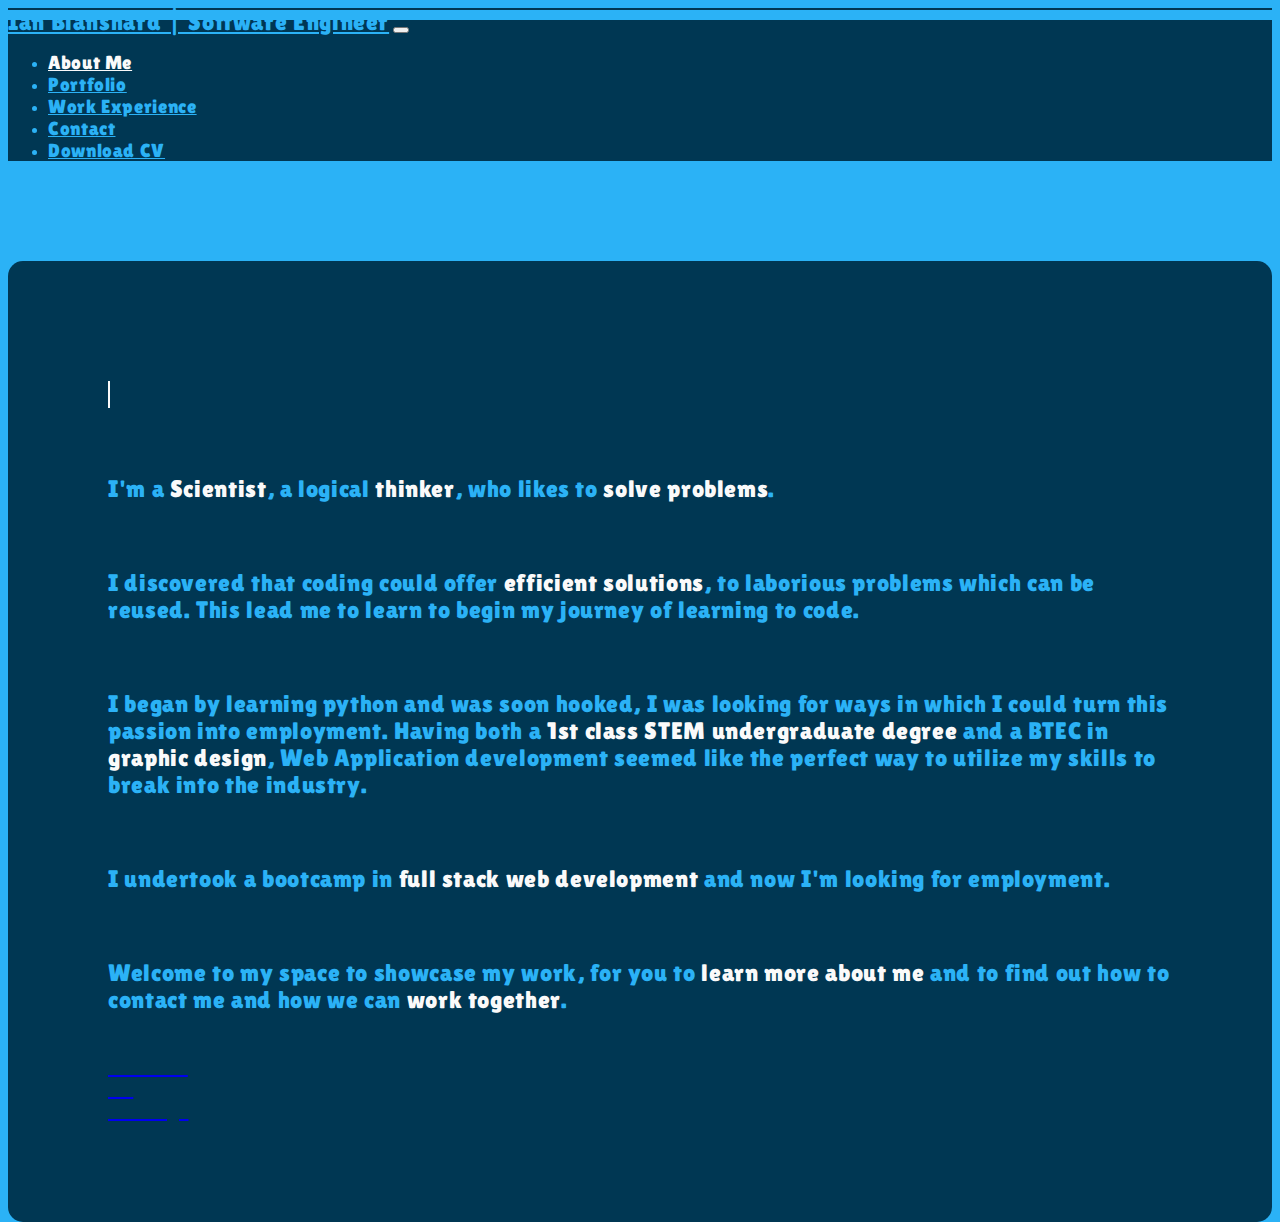
<file: index.html>
<!DOCTYPE html>
<html lang="en">
  <head>
    <meta charset="UTF-8">
    <meta name="viewport" content="width=device-width, initial-scale=1.0">
    <meta
      name="description"
      content="A form which allows you to contact Ian Blanshard">
    <!--bootstrap css cdn-->
    <link
      href="https://cdn.jsdelivr.net/npm/bootstrap@5.3.2/dist/css/bootstrap.min.css"
      rel="stylesheet"
      integrity="sha384-T3c6CoIi6uLrA9TneNEoa7RxnatzjcDSCmG1MXxSR1GAsXEV/Dwwykc2MPK8M2HN"
      crossorigin="anonymous">
    <!--font awesome cdn-->
    <link
      rel="stylesheet"
      href="https://use.fontawesome.com/releases/v5.6.3/css/all.css"
      integrity="sha384-UHRtZLI+pbxtHCWp1t77Bi1L4ZtiqrqD80Kn4Z8NTSRyMA2Fd33n5dQ8lWUE00s/"
      crossorigin="anonymous">
    <!--css stylesheet link-->
    <link rel="stylesheet" href="assets/css/style.css">
    <title>Ian Blanshard | Software Engineer</title>
  </head>
  <body class="d-flex flex-column min-vh-100">
    <!--Navbar-->
    <header>
      <nav
        class="navbar fixed-top navbar-expand-lg py-lg-3"
        data-bs-theme="dark"
      >
        <!--logo-->
        <div class="container-fluid">
          <a
            class="navbar-brand"
            href="index.html"
            aria-label="link to about me page"
            >Ian Blanshard | Software Engineer</a
          >
          <button
            class="navbar-toggler"
            type="button"
            data-bs-toggle="collapse"
            data-bs-target="#navbarNav"
            aria-controls="navbarNav"
            aria-expanded="false"
            aria-label="Toggle navigation"
          >
            <span class="navbar-toggler-icon"></span>
          </button>
          <div
            class="collapse navbar-collapse justify-content-end"
            id="navbarNav"
          >
            <!--navbar links-->
            <ul class="navbar-nav">
              <li class="nav-item">
                <a class="nav-link active" aria-current="page" href="index.html">About Me</a>
              </li>
              <li class="nav-item">
                <a class="nav-link" href="portfolio.html">Portfolio</a>
              </li>
              <li class="nav-item">
                <a class="nav-link" href="work_experience.html"
                  >Work Experience</a
                >
              </li>
              <li class="nav-item">
                <a
                  class="nav-link"
                  href="contact_me.html"
                  >Contact
                </a>
              </li>
              <li class="nav-item">
                <a
                  class="nav-link"
                  target="_blank"
                  href="assets/files/ian_blanshard_cv_2024.pdf"
                  >Download CV</a
                >
              </li>
            </ul>
          </div>
        </div>
      </nav>
    </header>
    <!--Page Content-->
    <section>
      <div class="container-fluid main-content">
        <div class="row">
          <!--page header-->
          <div class="col-11 mx-auto content-box">
            <div class="animated-text">
              <h2 class="animation">About me</h2>
            </div>
            <br>
            <br>
            <!--text content paragraph 1-->
            <p class="About-me-text">
              I'm a <span class="highlight animated">Scientist</span>, a logical
              <span class="highlight">thinker</span>, who likes to
              <span class="highlight">solve problems</span>.
            </p>
            <br>
            <!--text content paragraph 2-->
            <p class="About-me-text">
              I discovered that coding could offer
              <span class="highlight">efficient solutions</span>, to laborious
              problems which can be reused. This lead me to learn to begin my
              journey of learning to code.
            </p>
            <br>
            <!--text content paragraph 3-->
            <p class="About-me-text">
              I began by learning python and was soon hooked, I was looking for
              ways in which I could turn this passion into employment. Having
              both a
              <span class="highlight">1st class STEM undergraduate degree</span>
              and a BTEC in <span class="highlight">graphic design</span>, Web
              Application development seemed like the perfect way to utilize my
              skills to break into the industry.
            </p>
            <br>
            <!--text content paragraph 4-->
            <p class="About-me-text">
              I undertook a bootcamp in
              <span class="highlight">full stack web development</span> and now
              I'm looking for employment.
            </p>
            <br>
            <!--text content paragraph 5-->
            <p class="About-me-text">
              Welcome to my space to showcase my work, for you to
              <span class="highlight">learn more about me</span> and to find out
              how to contact me and how we can
              <span class="highlight">work together</span>.
            </p>
            <br>
            <!--links to other pages-->
            <div class="row">
              <!--portfolio page link-->
              <div class="col-lg-3 col-sm-9 text-center mx-auto">
                <a href="portfolio.html" class="about-me-links btn">
                  <div class="about-me-link-text">Portfolio</div>
                </a>
              </div>
              <!--cv link-->
              <div class="col-lg-3 col-sm-9 text-center mx-auto">
                <a
                  href="assets/files/ian_blanshard_cv_2024.pdf"
                  target="_blank"
                  class="about-me-links btn"
                >
                  <div class="about-me-link-text">CV</div>
                </a>
              </div>
              <!--contact page link-->
              <div class="col-lg-3 col-sm-9 text-center mx-auto">
                <a href="contact_me.html" class="about-me-links btn">
                  <div class="about-me-link-text">Message</div>
                </a>
              </div>
            </div>
          </div>
        </div>
      </div>
    </section>
    <!--Footer-->
    <footer class="mt-auto fixed-bottom">
      <div class="footer-border"></div>
      <div class="container-fluid footer">
        <ul class="socials">
          <!--linkedin logo link-->
          <li>
            <a
              href="https://uk.linkedin.com/"
              target="_blank"
              class="icon"
              aria-label="link to my linkedin"
              ><i class="fab fa-linkedin"></i
            ></a>
          </li>
          <!--github logo link-->
          <li>
            <a
              href="https://github.com/Ian-Blanshard"
              target="_blank"
              class="icon"
              aria-label="link to my github"
              ><i class="fab fa-github"></i
            ></a>
          </li>
          <!--facebook logo link-->
          <li>
            <a
              href="https://www.facebook.com/"
              target="_blank"
              class="icon"
              aria-label="link to my facebook"
              ><i class="fab fa-facebook"></i
            ></a>
          </li>
        </ul>
      </div>
    </footer>
    <!--bootstrap js cdn-->
    <script
      src="https://cdn.jsdelivr.net/npm/@popperjs/core@2.11.8/dist/umd/popper.min.js"
      integrity="sha384-I7E8VVD/ismYTF4hNIPjVp/Zjvgyol6VFvRkX/vR+Vc4jQkC+hVqc2pM8ODewa9r"
      crossorigin="anonymous"
    ></script>
    <script
      src="https://cdn.jsdelivr.net/npm/bootstrap@5.3.2/dist/js/bootstrap.min.js"
      integrity="sha384-BBtl+eGJRgqQAUMxJ7pMwbEyER4l1g+O15P+16Ep7Q9Q+zqX6gSbd85u4mG4QzX+"
      crossorigin="anonymous"
    ></script>
  </body>
</html>
</file>
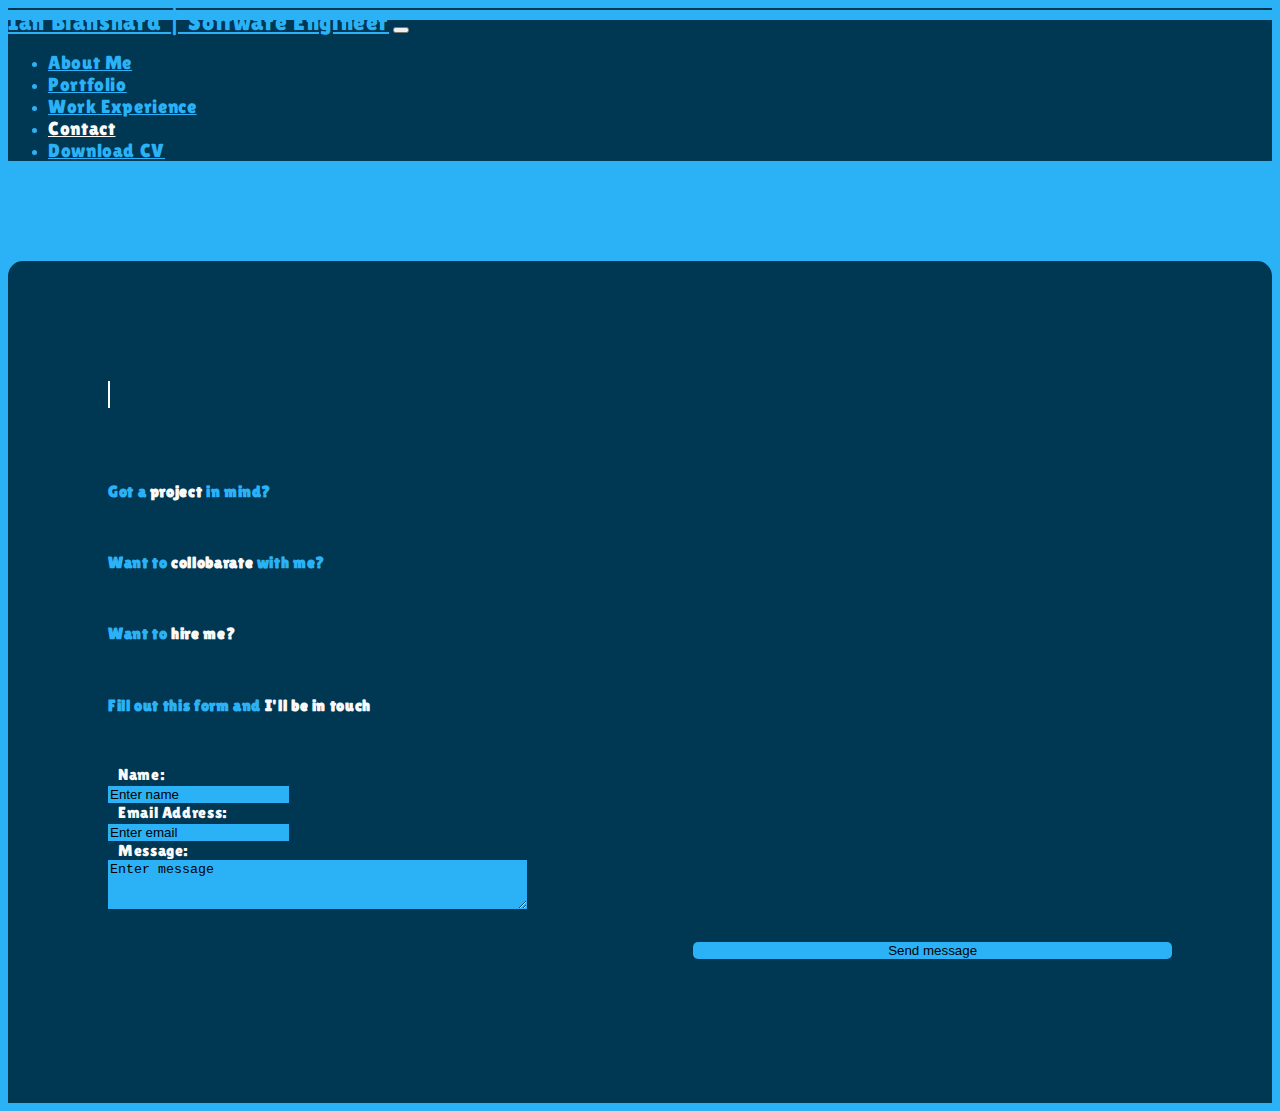
<file: contact_me.html>
<!DOCTYPE html>
<html lang="en">
  <head>
    <meta charset="UTF-8">
    <meta name="viewport" content="width=device-width, initial-scale=1.0">
    <meta
      name="description"
      content="A form which allows you to contact Ian Blanshard">
    <!--bootstrap css cdn-->
    <link
      href="https://cdn.jsdelivr.net/npm/bootstrap@5.3.2/dist/css/bootstrap.min.css"
      rel="stylesheet"
      integrity="sha384-T3c6CoIi6uLrA9TneNEoa7RxnatzjcDSCmG1MXxSR1GAsXEV/Dwwykc2MPK8M2HN"
      crossorigin="anonymous">
    <!--font awesome cdn-->
    <link
      rel="stylesheet"
      href="https://use.fontawesome.com/releases/v5.6.3/css/all.css"
      integrity="sha384-UHRtZLI+pbxtHCWp1t77Bi1L4ZtiqrqD80Kn4Z8NTSRyMA2Fd33n5dQ8lWUE00s/"
      crossorigin="anonymous">
    <!--css stylesheet link-->
    <link rel="stylesheet" href="assets/css/style.css">
    <title>Ian Blanshard | Software Engineer</title>
  </head>
  <body class="d-flex flex-column min-vh-100">
    <!--Navbar-->
    <header>
      <nav
        class="navbar fixed-top navbar-expand-lg py-lg-3"
        data-bs-theme="dark"
      >
        <!--logo-->
        <div class="container-fluid">
          <a
            class="navbar-brand"
            href="index.html"
            aria-label="link to about me page"
            >Ian Blanshard | Software Engineer</a
          >
          <button
            class="navbar-toggler"
            type="button"
            data-bs-toggle="collapse"
            data-bs-target="#navbarNav"
            aria-controls="navbarNav"
            aria-expanded="false"
            aria-label="Toggle navigation"
          >
            <span class="navbar-toggler-icon"></span>
          </button>
          <div
            class="collapse navbar-collapse justify-content-end"
            id="navbarNav"
          >
            <!--navbar links-->
            <ul class="navbar-nav">
              <li class="nav-item">
                <a class="nav-link" href="index.html">About Me</a>
              </li>
              <li class="nav-item">
                <a class="nav-link" href="portfolio.html">Portfolio</a>
              </li>
              <li class="nav-item">
                <a class="nav-link" href="work_experience.html"
                  >Work Experience</a
                >
              </li>
              <li class="nav-item">
                <a
                  class="nav-link active"
                  aria-current="page"
                  href="contact_me.html"
                  >Contact
                </a>
              </li>
              <li class="nav-item">
                <a
                  class="nav-link"
                  target="_blank"
                  href="assets/files/ian_blanshard_cv_2024.pdf"
                  >Download CV</a
                >
              </li>
            </ul>
          </div>
        </div>
      </nav>
    </header>
    <!--Page Content-->
    <section>
      <div class="container-fluid main-content">
        <div class="row">
          <!--page header-->
          <div class="col-11 mx-auto content-box">
            <div class="animated-text">
              <h2 class="animation">Contact me</h2>
            </div>
            <div class="row">
              <!--contact form text-->
              <div class="contact-form col-10 col-md-4 mx-auto">
                <h4 class="lowlight left-contact">
                  Got a <span class="highlight">project</span> in mind?
                </h4>
                <br>
                <h4 class="lowlight left-contact">
                  Want to <span class="highlight">collobarate</span> with me?
                </h4>
                <br>
                <h4 class="lowlight left-contact">
                  Want to <span class="highlight">hire me?</span>
                </h4>
                <br>
                <h4 class="lowlight left-contact">
                  Fill out this form and
                  <span class="highlight">I'll be in touch</span>
                </h4>
              </div>
              <!--contact form-->
              <div class="contact-form col-10 col-md-5 mx-auto">
                <form action="https://formdump.codeinstitute.net" method="POST">
                  <label class="highlight" for="name">Name:</label>
                  <br>
                  <!--name box-->
                  <input
                    class="text-center"
                    type="text"
                    name="name"
                    id="name"
                    placeholder="Enter name"
                    aria-label="name"
                    required>
                  <br>
                  <!--email box-->
                  <label class="highlight" for="email">Email Address:</label>
                  <br>
                  <input
                    class="text-center"
                    type="email"
                    name="email"
                    id="email"
                    placeholder="Enter email"
                    aria-label="email"
                    required>
                  <br>
                  <!--message box-->
                  <label class="highlight" for="message">Message:</label>
                  <br>
                  <textarea
                    rows="3"
                    cols="50"
                    class="text-center"
                    name="message"
                    id="message"
                    placeholder="Enter message"
                    maxlength="500"
                    aria-label="message"
                    required
                  ></textarea>
                  <br>
                  <br>
                  <!--contact form button-->
                  <button
                    type="submit"
                    class="contact-me-button"
                    aria-label="send message"
                  >
                    Send message
                  </button>
                </form>
              </div>
            </div>
          </div>
        </div>
      </div>
    </section>
    <!--Footer-->
    <footer class="mt-auto fixed-bottom">
      <div class="footer-border"></div>
      <div class="container-fluid footer">
        <ul class="socials">
          <!--linkedin logo link-->
          <li>
            <a
              href="https://uk.linkedin.com/"
              target="_blank"
              class="icon"
              aria-label="link to my linkedin"
              ><i class="fab fa-linkedin"></i
            ></a>
          </li>
          <!--github logo link-->
          <li>
            <a
              href="https://github.com/Ian-Blanshard"
              target="_blank"
              class="icon"
              aria-label="link to my github"
              ><i class="fab fa-github"></i
            ></a>
          </li>
          <!--facebook logo link-->
          <li>
            <a
              href="https://www.facebook.com/"
              target="_blank"
              class="icon"
              aria-label="link to my facebook"
              ><i class="fab fa-facebook"></i
            ></a>
          </li>
        </ul>
      </div>
    </footer>
    <!--bootstrap js cdn-->
    <script
      src="https://cdn.jsdelivr.net/npm/@popperjs/core@2.11.8/dist/umd/popper.min.js"
      integrity="sha384-I7E8VVD/ismYTF4hNIPjVp/Zjvgyol6VFvRkX/vR+Vc4jQkC+hVqc2pM8ODewa9r"
      crossorigin="anonymous"
    ></script>
    <script
      src="https://cdn.jsdelivr.net/npm/bootstrap@5.3.2/dist/js/bootstrap.min.js"
      integrity="sha384-BBtl+eGJRgqQAUMxJ7pMwbEyER4l1g+O15P+16Ep7Q9Q+zqX6gSbd85u4mG4QzX+"
      crossorigin="anonymous"
    ></script>
  </body>
</html>
</file>
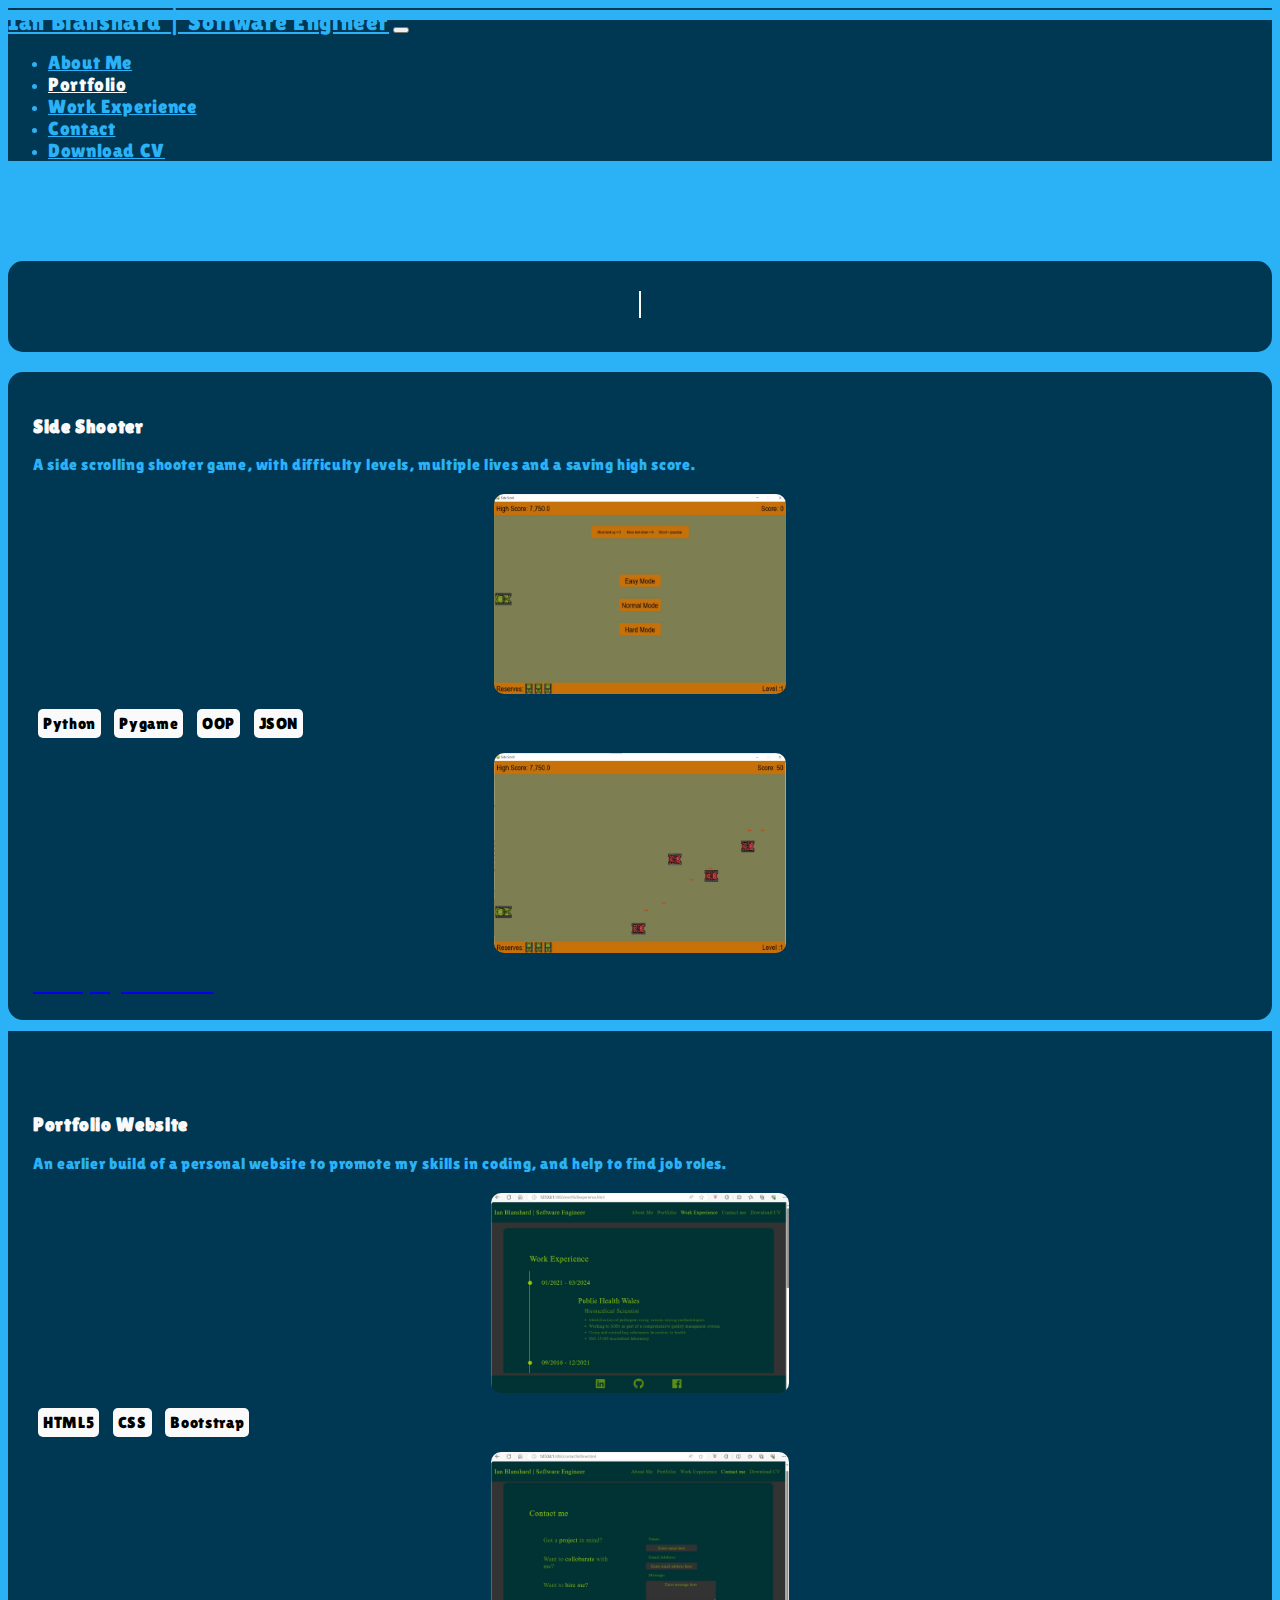
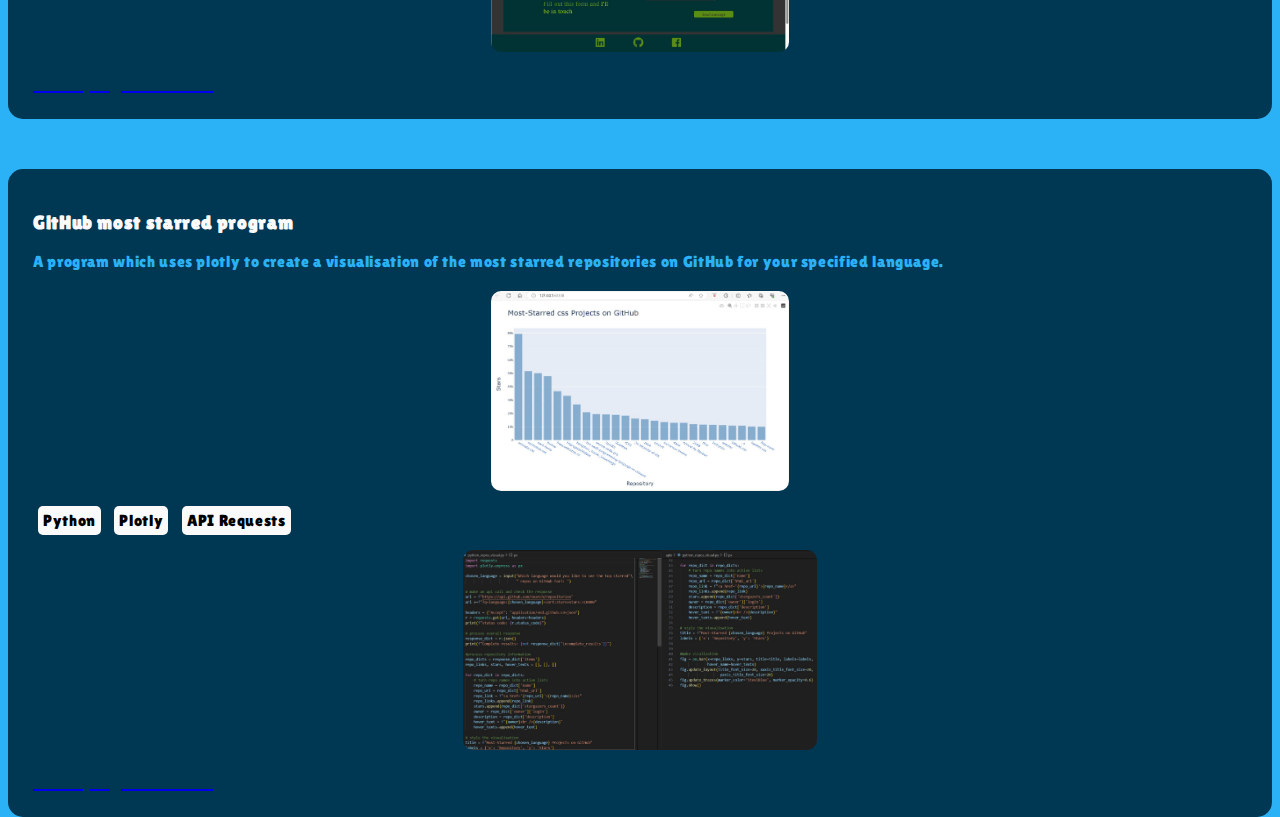
<file: portfolio.html>
<!DOCTYPE html>
<html lang="en">
  <head>
    <meta charset="UTF-8">
    <meta name="viewport" content="width=device-width, initial-scale=1.0">
    <meta
      name="description"
      content="A form which allows you to contact Ian Blanshard">
    <!--bootstrap css cdn-->
    <link
      href="https://cdn.jsdelivr.net/npm/bootstrap@5.3.2/dist/css/bootstrap.min.css"
      rel="stylesheet"
      integrity="sha384-T3c6CoIi6uLrA9TneNEoa7RxnatzjcDSCmG1MXxSR1GAsXEV/Dwwykc2MPK8M2HN"
      crossorigin="anonymous">
    <!--font awesome cdn-->
    <link
      rel="stylesheet"
      href="https://use.fontawesome.com/releases/v5.6.3/css/all.css"
      integrity="sha384-UHRtZLI+pbxtHCWp1t77Bi1L4ZtiqrqD80Kn4Z8NTSRyMA2Fd33n5dQ8lWUE00s/"
      crossorigin="anonymous">
    <!--css stylesheet link-->
    <link rel="stylesheet" href="assets/css/style.css">
    <title>Ian Blanshard | Software Engineer</title>
  </head>
  <body class="d-flex flex-column min-vh-100">
    <!--Navbar-->
    <header>
      <nav
        class="navbar fixed-top navbar-expand-lg py-lg-3"
        data-bs-theme="dark"
      >
        <!--logo-->
        <div class="container-fluid">
          <a
            class="navbar-brand"
            href="index.html"
            aria-label="link to about me page"
            >Ian Blanshard | Software Engineer</a
          >
          <button
            class="navbar-toggler"
            type="button"
            data-bs-toggle="collapse"
            data-bs-target="#navbarNav"
            aria-controls="navbarNav"
            aria-expanded="false"
            aria-label="Toggle navigation"
          >
            <span class="navbar-toggler-icon"></span>
          </button>
          <div
            class="collapse navbar-collapse justify-content-end"
            id="navbarNav"
          >
            <!--navbar links-->
            <ul class="navbar-nav">
              <li class="nav-item">
                <a class="nav-link" href="index.html">About Me</a>
              </li>
              <li class="nav-item">
                <a class="nav-link active" aria-current="page" href="portfolio.html">Portfolio</a>
              </li>
              <li class="nav-item">
                <a class="nav-link" href="work_experience.html"
                  >Work Experience</a
                >
              </li>
              <li class="nav-item">
                <a
                  class="nav-link"
                  
                  href="contact_me.html"
                  >Contact
                </a>
              </li>
              <li class="nav-item">
                <a
                  class="nav-link"
                  target="_blank"
                  href="assets/files/ian_blanshard_cv_2024.pdf"
                  >Download CV</a
                >
              </li>
            </ul>
          </div>
        </div>
      </nav>
    </header>
    <!--Page Content-->
    <section>
      <div class="container-fluid main-content">
        <div class="row">
          <div class="row">
            <!--page header-->
            <div class="col-10 project-header-box mx-auto">
              <div class="animated-text">
                <h2 class="animation">My Portfolio</h2>
              </div>
            </div>
          </div>
          <!--individual portfolio piece container-->
          <div class="col-xlg-3 col-md-5 col-sm-10 mx-auto project-box">
            <div class="row">
              <div class="col-12">
                <!--portfolio piece title-->
                <h3 class="project-title">Side Shooter</h3>
                <p>
                  A side scrolling shooter game, with difficulty levels,
                  multiple lives and a saving high score.
                </p>
              </div>
              <div class="row">
                <!--portfolio piece image 1 container-->
                <div class="col-12">
                  <img
                    class="portfolio-image"
                    src="assets/images/side_scroll_img1.jpg"
                    alt="image of a start menu for a computer game">
                </div>
                <!--portfolio piece key skills-->
                <div class="col-12 text-center">
                  <span class="key-skill">Python</span>
                  <span class="key-skill">Pygame</span>
                  <span class="key-skill">OOP</span>
                  <span class="key-skill">JSON</span>
                </div>
                <!--portfolio piece image 2 container-->
                <div class="col-12">
                  <img
                    class="portfolio-image"
                    src="assets/images/side_scroll_img2.jpg"
                    alt="image of a side scroll computer game being played">
                </div>
                <div class="row">
                  <!--portfolio piece github link container-->
                  <div class="col-lg-3 col-sm-9 text-center mx-auto">
                    <a
                      href="https://github.com/Ian-Blanshard"
                      target="_blank"
                      aria-label="link to my github for this project"
                      class="portfolio-links btn"
                    >
                      <div class="portfolio-links-text">
                        View project GitHub
                      </div>
                    </a>
                  </div>
                </div>
              </div>
            </div>
          </div>
          <!--individual portfolio piece container-->
          <div class="col-xlg-3 col-md-5 col-sm-10 mx-auto project-box">
            <div class="row">
              <div class="col-12">
                <!--portfolio piece title-->
                <h3 class="project-title">Portfolio Website</h3>
                <p>
                  An earlier build of a personal website to promote my skills in
                  coding, and help to find job roles.
                </p>
              </div>
              <div class="row">
                <!--portfolio piece image 1 container-->
                <div class="col-12">
                  <img
                    class="portfolio-image"
                    src="assets/images/personal_website_img2.jpg"
                    alt="image of a webpage showing a timeline of work experience">
                </div>
                <!--portfolio piece key skills-->
                <div class="col-12 text-center">
                  <span class="key-skill">HTML5</span>
                  <span class="key-skill">CSS</span>
                  <span class="key-skill">Bootstrap</span>
                </div>
                <!--portfolio piece image 2 container-->
                <div class="col-12">
                  <img
                    class="portfolio-image"
                    src="assets/images/personal_website_img1.jpg"
                    alt="image of a webpage showing a contact me form">
                  <div class="row">
                    <!--portfolio piece github link container-->
                    <div class="col-lg-3 col-sm-9 text-center mx-auto">
                      <a
                        href="https://github.com/Ian-Blanshard"
                        target="_blank"
                        aria-label="link to my github for this project"
                        class="portfolio-links btn"
                      >
                        <div class="portfolio-links-text">
                          View project GitHub
                        </div>
                      </a>
                    </div>
                  </div>
                </div>
              </div>
            </div>
          </div>
          <!--individual portfolio piece container-->
          <div class="col-xlg-3 col-md-5 col-sm-10 mx-auto project-box">
            <div class="row">
              <div class="col-12">
                <!--portfolio piece title-->
                <h3 class="project-title">GitHub most starred program</h3>
                <p>
                  A program which uses plotly to create a visualisation of the
                  most starred repositories on GitHub for your specified
                  language.
                </p>
              </div>
              <div class="row">
                <!--portfolio piece image 1 container-->
                <div class="col-12">
                  <img
                    class="portfolio-image"
                    src="assets/images/api_script_img1.jpg"
                    alt="image of a bar chart titled most starred projects on github">
                </div>
                <!--portfolio piece key skills-->
                <div class="col-12 text-center">
                  <span class="key-skill">Python</span>
                  <span class="key-skill">Plotly</span>
                  <span class="key-skill">API Requests</span>
                </div>
                <!--portfolio piece image 1 container-->
                <div class="col-12">
                  <img
                    class="portfolio-image"
                    src="assets/images/api_script_img4.jpg"
                    alt="image of code written on vscode">
                  <div class="row">
                    <!--portfolio piece github link container-->
                    <div class="col-lg-3 col-sm-9 text-center mx-auto">
                      <a
                        href="https://github.com/Ian-Blanshard"
                        target="_blank"
                        aria-label="link to my github for this project"
                        class="portfolio-links btn"
                      >
                        <div class="portfolio-links-text">
                          View project GitHub
                        </div>
                      </a>
                    </div>
                  </div>
                </div>
              </div>
            </div>
          </div>
        </div>
      </div>
    </section>
    <!--Footer-->
    <footer class="mt-auto fixed-bottom">
      <div class="footer-border"></div>
      <div class="container-fluid footer">
        <ul class="socials">
          <!--linkedin logo link-->
          <li>
            <a
              href="https://uk.linkedin.com/"
              target="_blank"
              class="icon"
              aria-label="link to my linkedin"
              ><i class="fab fa-linkedin"></i
            ></a>
          </li>
          <!--github logo link-->
          <li>
            <a
              href="https://github.com/Ian-Blanshard"
              target="_blank"
              class="icon"
              aria-label="link to my github"
              ><i class="fab fa-github"></i
            ></a>
          </li>
          <!--facebook logo link-->
          <li>
            <a
              href="https://www.facebook.com/"
              target="_blank"
              class="icon"
              aria-label="link to my facebook"
              ><i class="fab fa-facebook"></i
            ></a>
          </li>
        </ul>
      </div>
    </footer>
    <!--bootstrap js cdn-->
    <script
      src="https://cdn.jsdelivr.net/npm/@popperjs/core@2.11.8/dist/umd/popper.min.js"
      integrity="sha384-I7E8VVD/ismYTF4hNIPjVp/Zjvgyol6VFvRkX/vR+Vc4jQkC+hVqc2pM8ODewa9r"
      crossorigin="anonymous"
    ></script>
    <script
      src="https://cdn.jsdelivr.net/npm/bootstrap@5.3.2/dist/js/bootstrap.min.js"
      integrity="sha384-BBtl+eGJRgqQAUMxJ7pMwbEyER4l1g+O15P+16Ep7Q9Q+zqX6gSbd85u4mG4QzX+"
      crossorigin="anonymous"
    ></script>
  </body>
</html>
</file>
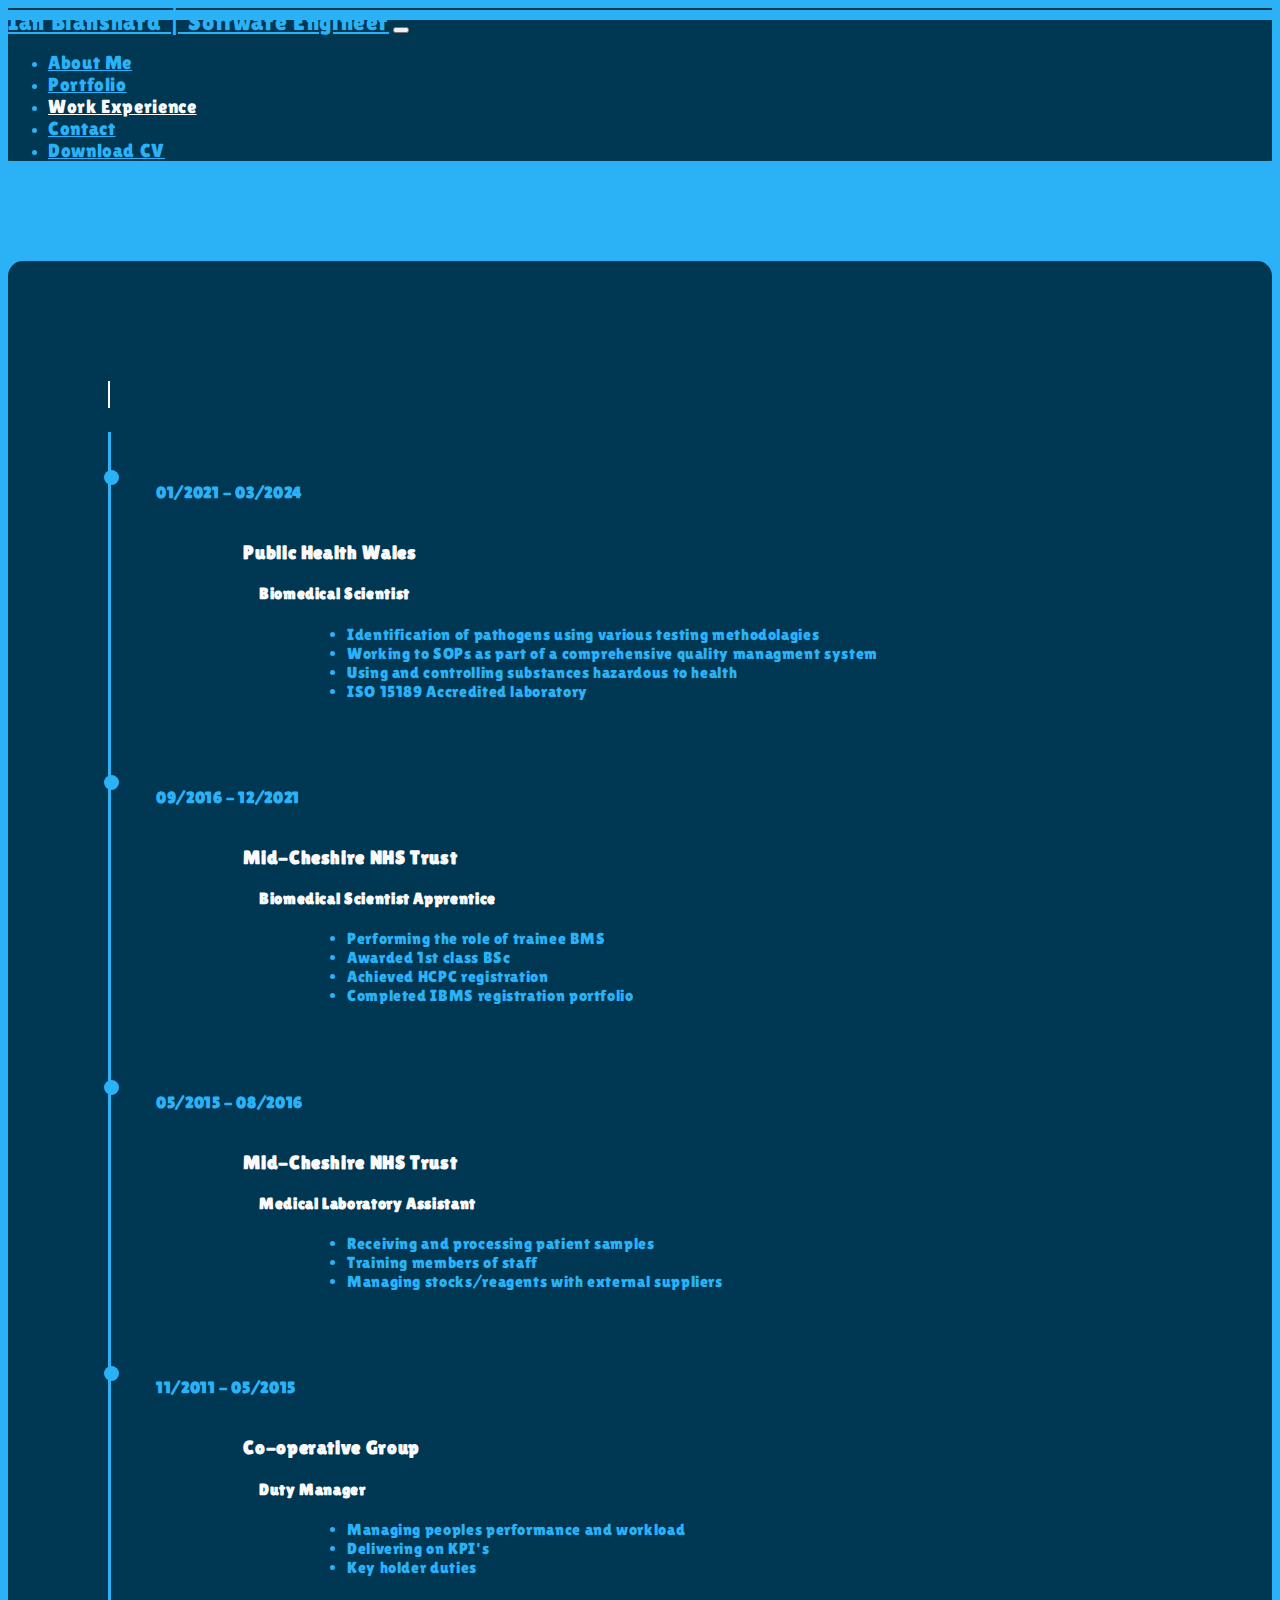
<file: work_experience.html>
<!DOCTYPE html>
<html lang="en">
  <head>
    <meta charset="UTF-8">
    <meta name="viewport" content="width=device-width, initial-scale=1.0">
    <meta
      name="description"
      content="A form which allows you to contact Ian Blanshard">
    <!--bootstrap css cdn-->
    <link
      href="https://cdn.jsdelivr.net/npm/bootstrap@5.3.2/dist/css/bootstrap.min.css"
      rel="stylesheet"
      integrity="sha384-T3c6CoIi6uLrA9TneNEoa7RxnatzjcDSCmG1MXxSR1GAsXEV/Dwwykc2MPK8M2HN"
      crossorigin="anonymous">
    <!--font awesome cdn-->
    <link
      rel="stylesheet"
      href="https://use.fontawesome.com/releases/v5.6.3/css/all.css"
      integrity="sha384-UHRtZLI+pbxtHCWp1t77Bi1L4ZtiqrqD80Kn4Z8NTSRyMA2Fd33n5dQ8lWUE00s/"
      crossorigin="anonymous">
    <!--css stylesheet link-->
    <link rel="stylesheet" href="assets/css/style.css">
    <title>Ian Blanshard | Software Engineer</title>
  </head>
  <body class="d-flex flex-column min-vh-100">
    <!--Navbar-->
    <header>
      <nav
        class="navbar fixed-top navbar-expand-lg py-lg-3"
        data-bs-theme="dark"
      >
        <!--logo-->
        <div class="container-fluid">
          <a
            class="navbar-brand"
            href="index.html"
            aria-label="link to about me page"
            >Ian Blanshard | Software Engineer</a
          >
          <button
            class="navbar-toggler"
            type="button"
            data-bs-toggle="collapse"
            data-bs-target="#navbarNav"
            aria-controls="navbarNav"
            aria-expanded="false"
            aria-label="Toggle navigation"
          >
            <span class="navbar-toggler-icon"></span>
          </button>
          <div
            class="collapse navbar-collapse justify-content-end"
            id="navbarNav"
          >
            <!--navbar links-->
            <ul class="navbar-nav">
              <li class="nav-item">
                <a class="nav-link" href="index.html">About Me</a>
              </li>
              <li class="nav-item">
                <a class="nav-link" href="portfolio.html">Portfolio</a>
              </li>
              <li class="nav-item">
                <a class="nav-link active" aria-current="page" href="work_experience.html"
                  >Work Experience</a
                >
              </li>
              <li class="nav-item">
                <a
                  class="nav-link"
                  href="contact_me.html"
                  >Contact
                </a>
              </li>
              <li class="nav-item">
                <a
                  class="nav-link"
                  target="_blank"
                  href="assets/files/ian_blanshard_cv_2024.pdf"
                  >Download CV</a
                >
              </li>
            </ul>
          </div>
        </div>
      </nav>
    </header>
    <!--Page Content-->
    <section>
      <div class="container-fluid main-content main-content-we">
        <div class="row">
          <!--page header-->
          <div class="col-11 mx-auto content-box">
            <div class="animated-text">
              <h2 class="animation">Work Experience</h2>
            </div>
            <!--most recent role-->
            <div class="timeline-item">
              <h4 class="job-date">01/2021 - 03/2024</h4>
              <h3 class="employer">Public Health Wales</h3>
              <h4 class="role">Biomedical Scientist</h4>
              <!--role skills list-->
              <ul>
                <li>
                  Identification of pathogens using various testing
                  methodolagies
                </li>
                <li>
                  Working to SOPs as part of a comprehensive quality managment
                  system
                </li>
                <li>Using and controlling substances hazardous to health</li>
                <li>ISO 15189 Accredited laboratory</li>
              </ul>
            </div>
            <!--past role-->
            <div class="timeline-item">
              <h4 class="job-date">09/2016 - 12/2021</h4>
              <h3 class="employer">Mid-Cheshire NHS Trust</h3>
              <h4 class="role">Biomedical Scientist Apprentice</h4>
              <!--role skills list-->
              <ul>
                <li>Performing the role of trainee BMS</li>
                <li>Awarded 1st class BSc</li>
                <li>Achieved HCPC registration</li>
                <li>Completed IBMS registration portfolio</li>
              </ul>
            </div>
            <!--past role-->
            <div class="timeline-item">
              <h4 class="job-date">05/2015 - 08/2016</h4>
              <h3 class="employer">Mid-Cheshire NHS Trust</h3>
              <h4 class="role">Medical Laboratory Assistant</h4>
              <!--role skills list-->
              <ul>
                <li>Receiving and processing patient samples</li>
                <li>Training members of staff</li>
                <li>Managing stocks/reagents with external suppliers</li>
              </ul>
            </div>
            <!--past role-->
            <div class="timeline-item">
              <h4 class="job-date">11/2011 - 05/2015</h4>
              <h3 class="employer">Co-operative Group</h3>
              <h4 class="role">Duty Manager</h4>
              <!--role skills list-->
              <ul>
                <li>Managing peoples performance and workload</li>
                <li>Delivering on KPI's</li>
                <li>Key holder duties</li>
              </ul>
            </div>
          </div>
        </div>
      </div>
    </section>
    <!--Footer-->
    <footer class="mt-auto fixed-bottom">
      <div class="footer-border"></div>
      <div class="container-fluid footer">
        <ul class="socials">
          <!--linkedin logo link-->
          <li>
            <a
              href="https://uk.linkedin.com/"
              target="_blank"
              class="icon"
              aria-label="link to my linkedin"
              ><i class="fab fa-linkedin"></i
            ></a>
          </li>
          <!--github logo link-->
          <li>
            <a
              href="https://github.com/Ian-Blanshard"
              target="_blank"
              class="icon"
              aria-label="link to my github"
              ><i class="fab fa-github"></i
            ></a>
          </li>
          <!--facebook logo link-->
          <li>
            <a
              href="https://www.facebook.com/"
              target="_blank"
              class="icon"
              aria-label="link to my facebook"
              ><i class="fab fa-facebook"></i
            ></a>
          </li>
        </ul>
      </div>
    </footer>
    <!--bootstrap js cdn-->
    <script
      src="https://cdn.jsdelivr.net/npm/@popperjs/core@2.11.8/dist/umd/popper.min.js"
      integrity="sha384-I7E8VVD/ismYTF4hNIPjVp/Zjvgyol6VFvRkX/vR+Vc4jQkC+hVqc2pM8ODewa9r"
      crossorigin="anonymous"
    ></script>
    <script
      src="https://cdn.jsdelivr.net/npm/bootstrap@5.3.2/dist/js/bootstrap.min.js"
      integrity="sha384-BBtl+eGJRgqQAUMxJ7pMwbEyER4l1g+O15P+16Ep7Q9Q+zqX6gSbd85u4mG4QzX+"
      crossorigin="anonymous"
    ></script>
  </body>
</html>
</file>
<file: assets/css/style.css>
/*-----------------------Imports------------------------*/
@import url("https://fonts.googleapis.com/css2?family=Lilita+One&display=swap");

/*-----------------------Navbar------------------------*/

.navbar {
  background-color: #003753;
}

/*--Navbar title--*/
.navbar-brand {
  color: #2bb2f6;
  font-family: "Lilita One", sans-serif;
  font-size: 150%;
  letter-spacing: 0.04rem;
}
.navbar-brand:hover {
  color: #fafafa;
}

/*--Navbar non current pages--*/
.nav-link {
  color: #2bb2f6;
  font-family: "Lilita One", sans-serif;
  font-size: 120%;
  letter-spacing: 0.04rem;
}

.nav-link:hover {
  color: #fafafa;
}

/*--Navbar page current--*/
.active {
  color: #fafafa !important ;
}

/*-----------------------content general------------------------*/

body {
  background-color: #2bb2f6;
}

/*--First content--*/
.main-content {
  margin-top: 100px;
  max-height: 620px;
  font-family: "Lilita One", sans-serif;
  letter-spacing: 0.04rem;
  margin-bottom: 150px;
}

.main-content h2,
h3 {
  color: #fafafa;
}

.main-content p {
  color: #2bb2f6;
}

.content-box {
  padding: 100px;
  margin: 0;
  border-radius: 15px;
  background-color: #003753;
}
/*-----------------------About Me------------------------*/

.About-me-text {
  font-size: 150%;
}

.about-me-links {
  margin-bottom: 20px;
  background-color: #2bb2f6;
  border-radius: 5px;
  transition-duration: 0.5s;
  margin-top: 25px;
  width: 200px;
}

.about-me-links:hover {
  background-color: #fafafa;
}

.about-me-link-text {
  color: #003753;
  font-size: 20px;
  font-weight: 500;
  text-decoration: none;
}

.about-me-button {
  font-size: 150%;
  display: inline;
}

/*-----------------------Work Experience------------------------*/
.experience-title {
  padding-bottom: 20px;
}

.job-date {
  color: #2bb2f6 !important;
}

.role {
  color: #fafafa !important;
}

.timeline-item {
  padding: 30px 20px 20px;
  position: relative;
  border-left: 3px solid;
  border-color: #2bb2f6;
}

.timeline-item h4,
ul {
  color: #2bb2f6;
}

.timeline-item::before {
  width: 15px;
  height: 15px;
  display: block;
  top: 2.4em;
  position: absolute;
  left: -7.5px;
  border-radius: 15px;
  content: "";
  background: #2bb2f6;
}

.main-content-we {
  margin-bottom: 950px;
}
/*-----------------------Contact Form------------------------*/

input,
textarea,
::placeholder {
  background-color: #2bb2f6;
  border: none;
  color: #000000;
}

textarea {
  max-width: 80%;
}

label {
  margin: 10px;
}

.contact-form {
  margin-top: 50px;
  margin-bottom: 20px;
}

.left-contact {
  margin-top: 12px;
}

.contact-me-button {
  background-color: #2bb2f6;
  color: #000000;
  width: 45%;
  text-decoration: none;
  border: none;
  border-radius: 5px;
  transition-duration: 0.5s;
  float: right;
  margin-top: 10px;
}

.contact-me-button:hover {
  background-color: #fafafa;
  color: #003753;
}

/*-----------------------portfolio------------------------*/

.project-header-box {
  border-radius: 15px;
  background-color: #003753;
  margin: 0;
  padding: 10px;
  text-align: center;
}

.project-box {
  border-radius: 15px;
  background-color: #003753;
  margin-top: 20px;
  margin-bottom: 50px;
  padding: 25px;
}

.portfolio-image {
  max-height: 200px;
  max-width: 100%;
  margin: 20px auto;
  display: block;
  border-radius: 10px;
}

.key-skill {
  background-color: #fafafa;
  margin: 5px;
  border-radius: 5px;
  padding: 5px;
  max-width: fit-content;
}

.portfolio-links {
  margin-bottom: 20px;
  background-color: #2bb2f6;
  border-radius: 5px;
  transition-duration: 0.5s;
  margin-top: 25px;
  width: fit-content;
}

.portfolio-links:hover {
  background-color: #fafafa;
}

.portfolio-links-text {
  color: #003753;
  font-size: 20px;
  font-weight: 500;
  text-decoration: none;
}
/*-----------------------Footer------------------------*/

.footer {
  height: 72px;
  background-color: #003753;
  margin-top: 20px;
  border-top-width: 20px;
}

.footer-border {
  position: absolute;
  top: 10px;
  width: 100%;
  height: 10px;
  background-color: #2bb2f6;
  z-index: 1;
}

.socials {
  font-size: 40px;
  text-align: center;
  padding: 0;
}
.socials li {
  display: inline;
  padding: 0px 50px;
}

.icon {
  color: #2bb2f6;
  text-decoration: none;
  transition-duration: 0.5s;
}

.icon:hover {
  color: #fafafa;
}

/*-----------------------Effects------------------------------*/

.content-box,
.project-box,
.project-header-box {
  animation: fadeInAnimation ease 3s;
  animation-iteration-count: 1;
  animation-fill-mode: forwards;
}

@keyframes fadeInAnimation {
  0% {
    opacity: 0;
  }

  33% {
    opacity: 60%;
  }
  100% {
    opacity: 1;
  }
}

.animated-text {
  display: inline-block;
  font-family: "lilita one";
}

.animation {
  overflow: hidden;
  white-space: nowrap;
  width: 0;
  border-right: 2px solid;
  animation: letter 2s steps(30, end) forwards, blink 2.5s forwards;
}

@keyframes letter {
  from {
    width: 0;
  }
  to {
    width: 100%;
  }
}

@keyframes blink {
  0% {
    border-right-color: transparent;
  }
  15% {
    border-right-color: #fafafa;
  }
  30% {
    border-right-color: transparent;
  }
  45% {
    border-right-color: #fafafa;
  }
  60% {
    border-right-color: transparent;
  }
  75% {
    border-right-color: #fafafa;
  }
  100% {
    border-right-color: transparent;
  }
}

/*-----------------------Media queries------------------------*/

@media screen and (max-width: 992px) {
  .socials li {
    margin-top: 500px;
    padding: 0px 3%;
  }

  .footer {
    height: 56px;
    margin-inline-start: auto;
  }

  .main-content {
    margin-top: 80px;
  }

  .content-box {
    padding: 10%;
    margin-bottom: 50px;
  }
}

@media screen and (max-width: 475px) {
  .navbar-brand {
    font-size: 1.08rem;
  }
}

@media screen and (min-width: 992px) {
  .employer {
    margin-left: 6em;
  }

  .role {
    margin-left: 8em;
  }
  .job-date {
    margin-left: 25px;
    margin-bottom: 40px;
  }
  .timeline-item ul {
    margin-left: 11em;
  }
}

@media screen and (max-width: 992px) and (min-width: 694px) {
  .about-me-links {
    width: 300px;
  }
}

@media screen and (max-width: 474px) {
  .project-header-box {
    margin-top: 10px;
  }
}

/*-----------------------colours------------------------*/

.highlight {
  color: #fafafa;
}

.lowlight {
  color: #2bb2f6;
}
</file>
